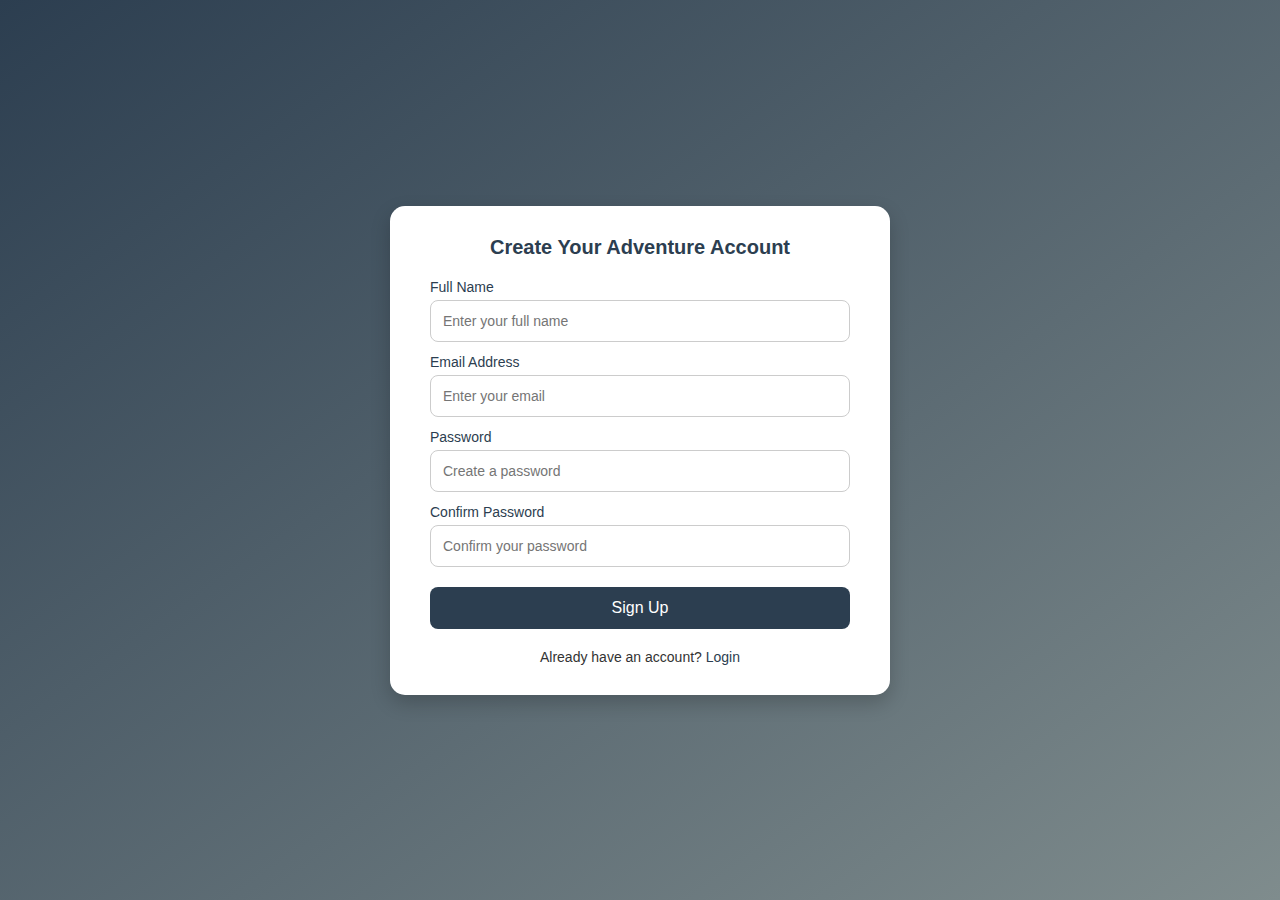
<file: signup.html>
<!DOCTYPE html>
<html lang="en">
<head>
  <meta charset="UTF-8" />
  <meta name="viewport" content="width=device-width, initial-scale=1.0" />
  <title>Sign Up | Man vs. Wild Adventures</title>

  

  <style>
    * {
      margin: 0;
      padding: 0;
      box-sizing: border-box;
    }

    body {
      font-family: 'Poppins', sans-serif;
      background: linear-gradient(to bottom right, #2c3e50, #7f8c8d);
      height: 100vh;
      display: flex;
      align-items: center;
      justify-content: center;
    }

    .form-container {
      background: #fff;
      padding: 30px 40px;
      width: 100%;
      max-width: 500px;
      border-radius: 15px;
      box-shadow: 0 8px 20px rgba(0, 0, 0, 0.2);
      animation: fadeIn 0.6s ease;
    }

    h2 {
      text-align: center;
      margin-bottom: 20px;
      color: #2c3e50;
      font-weight: 600;
    }

    label {
      display: block;
      margin: 12px 0 5px;
      font-size: 14px;
      color: #2c3e50;
    }

    input {
      width: 100%;
      padding: 12px;
      border: 1px solid #ccc;
      border-radius: 8px;
      font-size: 14px;
      transition: all 0.3s ease;
    }

    input:focus {
      border-color: #2980b9;
      outline: none;
      box-shadow: 0 0 5px rgba(41, 128, 185, 0.3);
    }

    button {
      width: 100%;
      padding: 12px;
      margin-top: 20px;
      background: #2c3e50;
      color: white;
      border: none;
      border-radius: 8px;
      font-size: 16px;
      font-weight: 500;
      cursor: pointer;
      transition: background 0.3s ease;
    }

    button:hover {
      background: #34495e;
    }

    p {
      text-align: center;
      margin-top: 20px;
      font-size: 14px;
      color: #333;
    }

    p a {
      color: #2c3e50;
      text-decoration: none;
      font-weight: 500;
    }

    p a:hover {
      text-decoration: underline;
    }


      h2 {
        font-size: 20px;
      }
    
  </style>
</head>
<body>

  <div class="form-container">
    <form action="#" class="signup-form">
      <h2>Create Your Adventure Account</h2>

      <label for="name">Full Name</label>
      <input type="text" id="name" placeholder="Enter your full name" required />

      <label for="email">Email Address</label>
      <input type="email" id="email" placeholder="Enter your email" required />

      <label for="password">Password</label>
      <input type="password" id="password" placeholder="Create a password" required />

      <label for="confirm-password">Confirm Password</label>
      <input type="password" id="confirm-password" placeholder="Confirm your password" required />

      <button type="submit">Sign Up</button>

      <p>Already have an account? <a href="login.html">Login</a></p>
    </form>
  </div>

</body>
</html>
</file>
